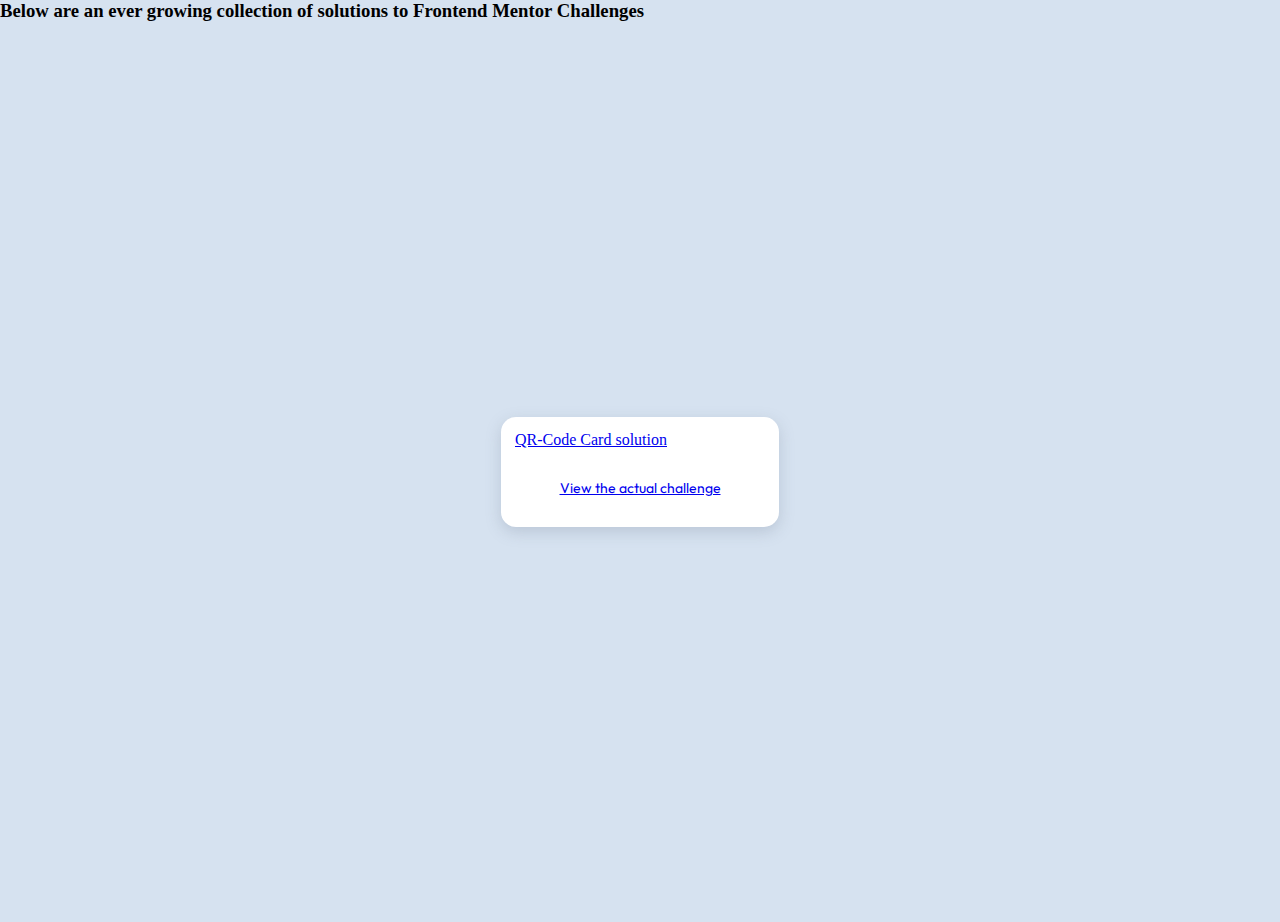
<file: index.html>
<!DOCTYPE html>
<html lang="en">
  <head>
    <meta charset="UTF-8" />
    <meta name="viewport" content="width=device-width, initial-scale=1.0" />
    <link
      rel="icon"
      type="image/png"
      sizes="32x32"
      href="./images/favicon-32x32.png"
    />
    <link rel="preconnect" href="https://fonts.googleapis.com" />
    <link rel="preconnect" href="https://fonts.gstatic.com" crossorigin />
    <link
      href="https://fonts.googleapis.com/css2?family=Outfit:wght@100;300;500;700&display=swap"
      rel="stylesheet"
    />
    <link rel="stylesheet" href="./styles/main.css" />

    <title>Jeremiah Akperas | Frontend Mentor</title>
  </head>
  <body>
    <header>
      <h3>
        Below are an ever growing collection of solutions to Frontend Mentor
        Challenges
      </h3>
    </header>
    <main class="main">
      <div class="card">
        <div class="card-header">
          <a href="/qr-card.html"> QR-Code Card solution </a>
        </div>
        <div class="card-body">
          <div class="card-body-header">
            <p>
              <a
                href="https://www.frontendmentor.io/challenges/qr-code-component-iux_sIO_H"
              >
                View the actual challenge
              </a>
            </p>
          </div>
        </div>
      </div>
    </main>
  </body>
</html>
</file>
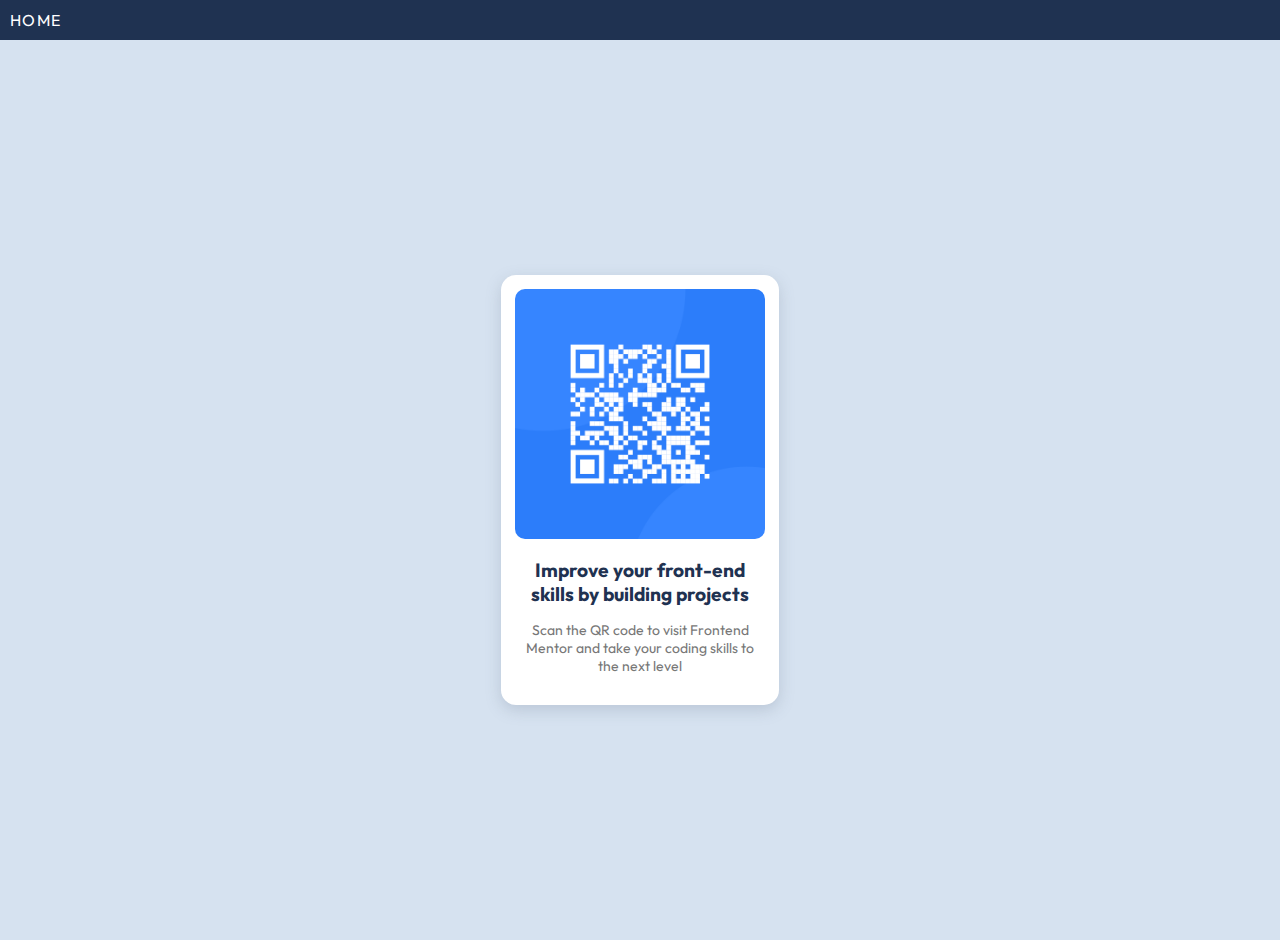
<file: qr-card.html>
<!DOCTYPE html>
<html lang="en">
  <head>
    <meta charset="UTF-8" />
    <meta name="viewport" content="width=device-width, initial-scale=1.0" />
    <link
      rel="icon"
      type="image/png"
      sizes="32x32"
      href="./images/favicon-32x32.png"
    />
    <link rel="preconnect" href="https://fonts.googleapis.com" />
    <link rel="preconnect" href="https://fonts.gstatic.com" crossorigin />
    <link
      href="https://fonts.googleapis.com/css2?family=Outfit:wght@100;300;500;700&display=swap"
      rel="stylesheet"
    />
    <link rel="stylesheet" href="./styles/qr-code.css" />

    <title>Frontend Mentor | QR code component</title>
  </head>
  <body>
    <nav>
      <a href="/">Home</a>
    </nav>
    <main class="main">
      <div class="card">
        <div class="card-header">
          <img src="./images/image-qr-code.png" alt="qr-code" />
        </div>

        <div class="card-body">
          <div class="card-body-header">
            <h1>Improve your front-end skills by building projects</h1>
            <p>
              Scan the QR code to visit Frontend Mentor and take your coding
              skills to the next level
            </p>
          </div>
        </div>
      </div>
    </main>
  </body>
</html>
</file>
<file: styles/main.css>
* {
  margin: 0;
  padding: 0;
}

body {
  background-color: hsl(212, 45%, 89%);
}

.main {
  display: flex;
  justify-content: center;
  align-items: center;
  height: 100vh;
}

.card {
  background-color: hsl(0, 0%, 100%);
  border-radius: 15px;
  box-shadow: 0 5px 15px hsl(220, 15%, 55%, 0.3);
  padding: 14px;
  padding-bottom: 10px;
  width: 250px;
}

img {
  width: 100%;
  border-radius: 10px;
}

.card-body {
  padding: 15px 5px;
  font-family: 'Outfit', sans-serif;
  text-align: center;
}

h5 {
  color: hsl(218, 44%, 22%);
  font-size: 1.2em;
  font-weight: 700;
}

p {
  padding: 15px 0;
  padding-bottom: 5px;
  font-size: 14px;
  font-weight: 400;
  color: #777;
}
</file>
<file: styles/qr-code.css>
* {
  margin: 0;
  padding: 0;
  font-family: 'Outfit', sans-serif;
}

a {
  color: blue;
  text-decoration: none;
}

body {
  background-color: hsl(212, 45%, 89%);
}

nav {
  padding: 10px;
  background-color: hsl(218, 44%, 22%);
}

nav a {
  color: white;
  text-transform: uppercase;
  letter-spacing: 1.3px;
  transition: all 0.2s ease-in;
}

nav a:hover {
  color: #ddd;
}

.main {
  display: flex;
  justify-content: center;
  align-items: center;
  height: 100vh;
}

.card {
  background-color: hsl(0, 0%, 100%);
  border-radius: 15px;
  box-shadow: 0 5px 15px hsl(220, 15%, 55%, 0.3);
  padding: 14px;
  padding-bottom: 10px;
  width: 250px;
}

img {
  width: 100%;
  border-radius: 10px;
}

.card-body {
  padding: 15px 5px;

  text-align: center;
}

h1 {
  color: hsl(218, 44%, 22%);
  font-size: 1.2em;
  font-weight: 700;
}

p {
  padding: 15px 0;
  padding-bottom: 5px;
  font-size: 14px;
  font-weight: 400;
  color: #777;
}
</file>
